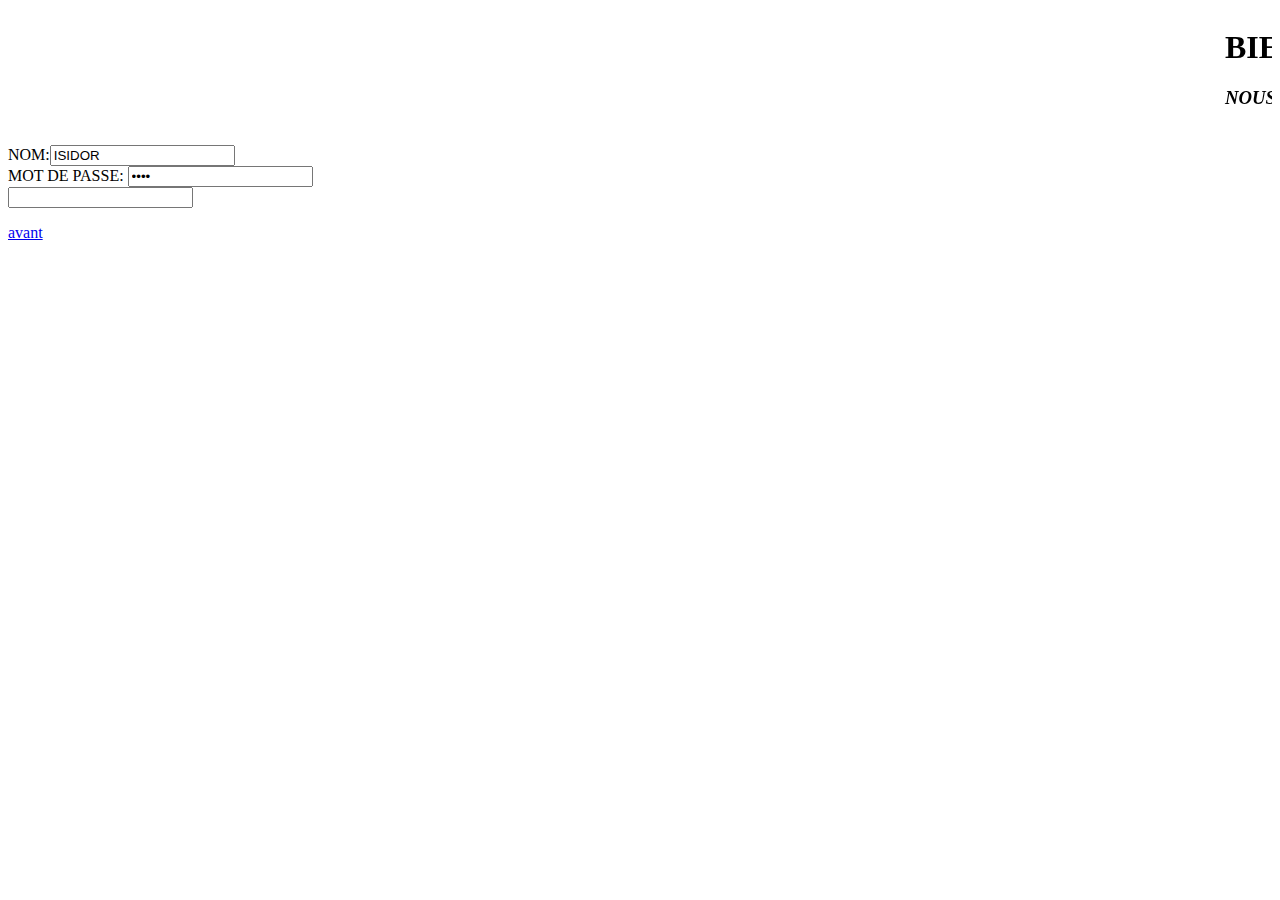
<file: Portfolio  Kaouvoun/kao1.html>
<html><head>
    <title>kao1</title>
</head>
<body>
 <P>  <fontcolor="green"> <marquee>  <h1>BIENVENU DANS LA SALLE DE GENIE LOGICEL ET BASE DE DONNEE</h1>
   <I> <h3> NOUS VOUS SOUHAITONS LA BIENVENU ENCORE DE PLUS</h3></I>
 </p></marquee>
 
 <form>
  
   NOM:<input type="text"size="20" value="ISIDOR"cols="4"><br>
  MOT DE PASSE: <input type="password"value="1999"><BR>
  <input type="textarea" cols="4" rows="4"><BR>

 </form>
 <a href="page3.html" title="avant">avant</a>
 
</body>
</html>
</file>
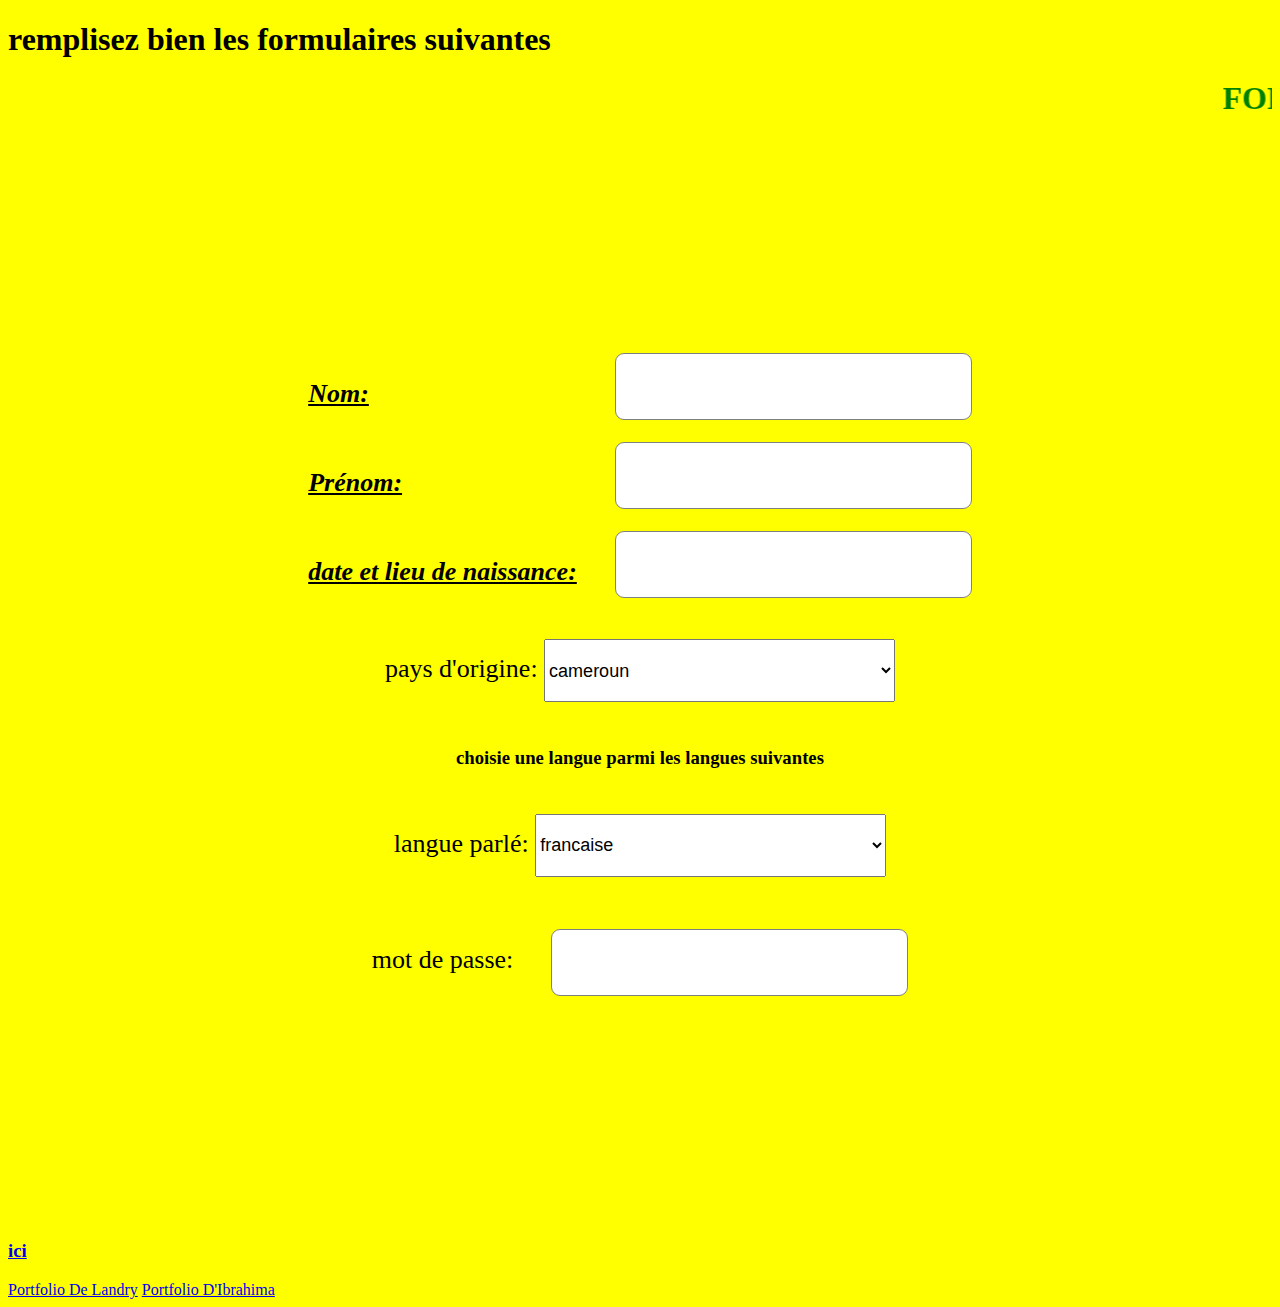
<file: Portfolio  Kaouvoun/kaouvoun isidor.html>
<!DOCTYPE html>
<html>
<head>
	<title>formulaire d'inscription</title>
	<link rel="stylesheet" type="text/css" href="style.css"
</head>
<body bgcolor="yellow">
	<div id="tout"
	 <center>
	
	<header><h1> remplisez bien les formulaires suivantes</h1></header>

	<healder><b> <h1><font color=" green"><marquee><blink>FORMULAIRE D'INSCRIPTION</blink></marquee></font></h1></b></center></healder>
	<form>
		<b> <i><u><font size="20px">
		
		<div class="input"><p>Nom:                        </p>    <input type="text"></div>
		<div class="input"><p>Prénom:                     </p>    <input type="text"></div>
		<div class="input"><p>date et lieu de naissance:  </p>    <input type="text"></div>
	</font> </u></i> </b>
	<p>pays d'origine:     
	<select>
		<option> cameroun</option>
		<option>tchad</option>
		<option> nigeria</option>
	</select></p>
	<h3> choisie une langue parmi les langues suivantes</h3> 
	<p>
		
		langue parlé:
		<select>
		             <option>francaise</option>
		             <option>anglaise</option>
		             <option>arabe</option>
		</select>
		</p>
	<p> mot de passe:<input type="pass word" name="mot de passe"></p>
	</form>
	
	
	<a href="page.html" title="ici"><h3>ici</h3></a>
	<a href="../PortfolioDeLandry/portfolioDeLandry.html">Portfolio De Landry</a>
	<a href="../portfolio_ibrahima/Portfolio.html">Portfolio D'Ibrahima</a>


	</div>
</body>
</html>
</file>
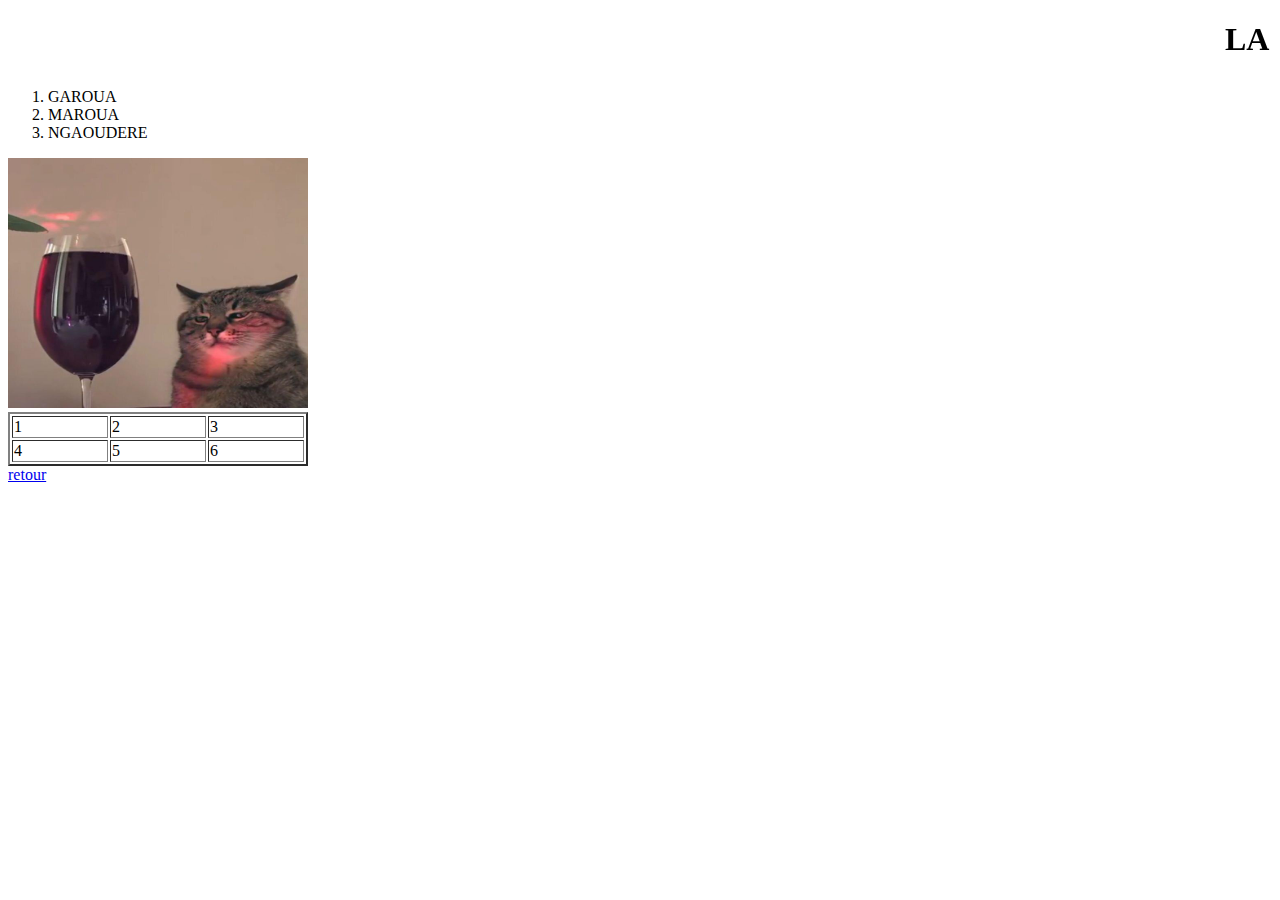
<file: Portfolio  Kaouvoun/page.html>
<!DOCTYPE html>
<html>
<head>
	<title> essai de la programmation </title>
	<style>
		
	</style>
	
</head>
<body>
	<h1><marquee><bkink>LA PROMMATION WED</bkink></marquee></h1>
	<ol>
		<li>GAROUA
		<li>MAROUA
		<li>NGAOUDERE
	</ol>
	<img src="im.jpg" alt="description de l'image" width="300" height="250">
	<table border="2" width="300" heigth="300">
		<tr>
			<td>1</td>
			<td>2</td>
			<td>3</td>
		</tr>
		<tr>
			<td>4</td>
			<td>5</td>
			<td>6</td>
		</tr>
	</table>
	<a href="kao1.html">retour</a>
</body>
</html>
</file>
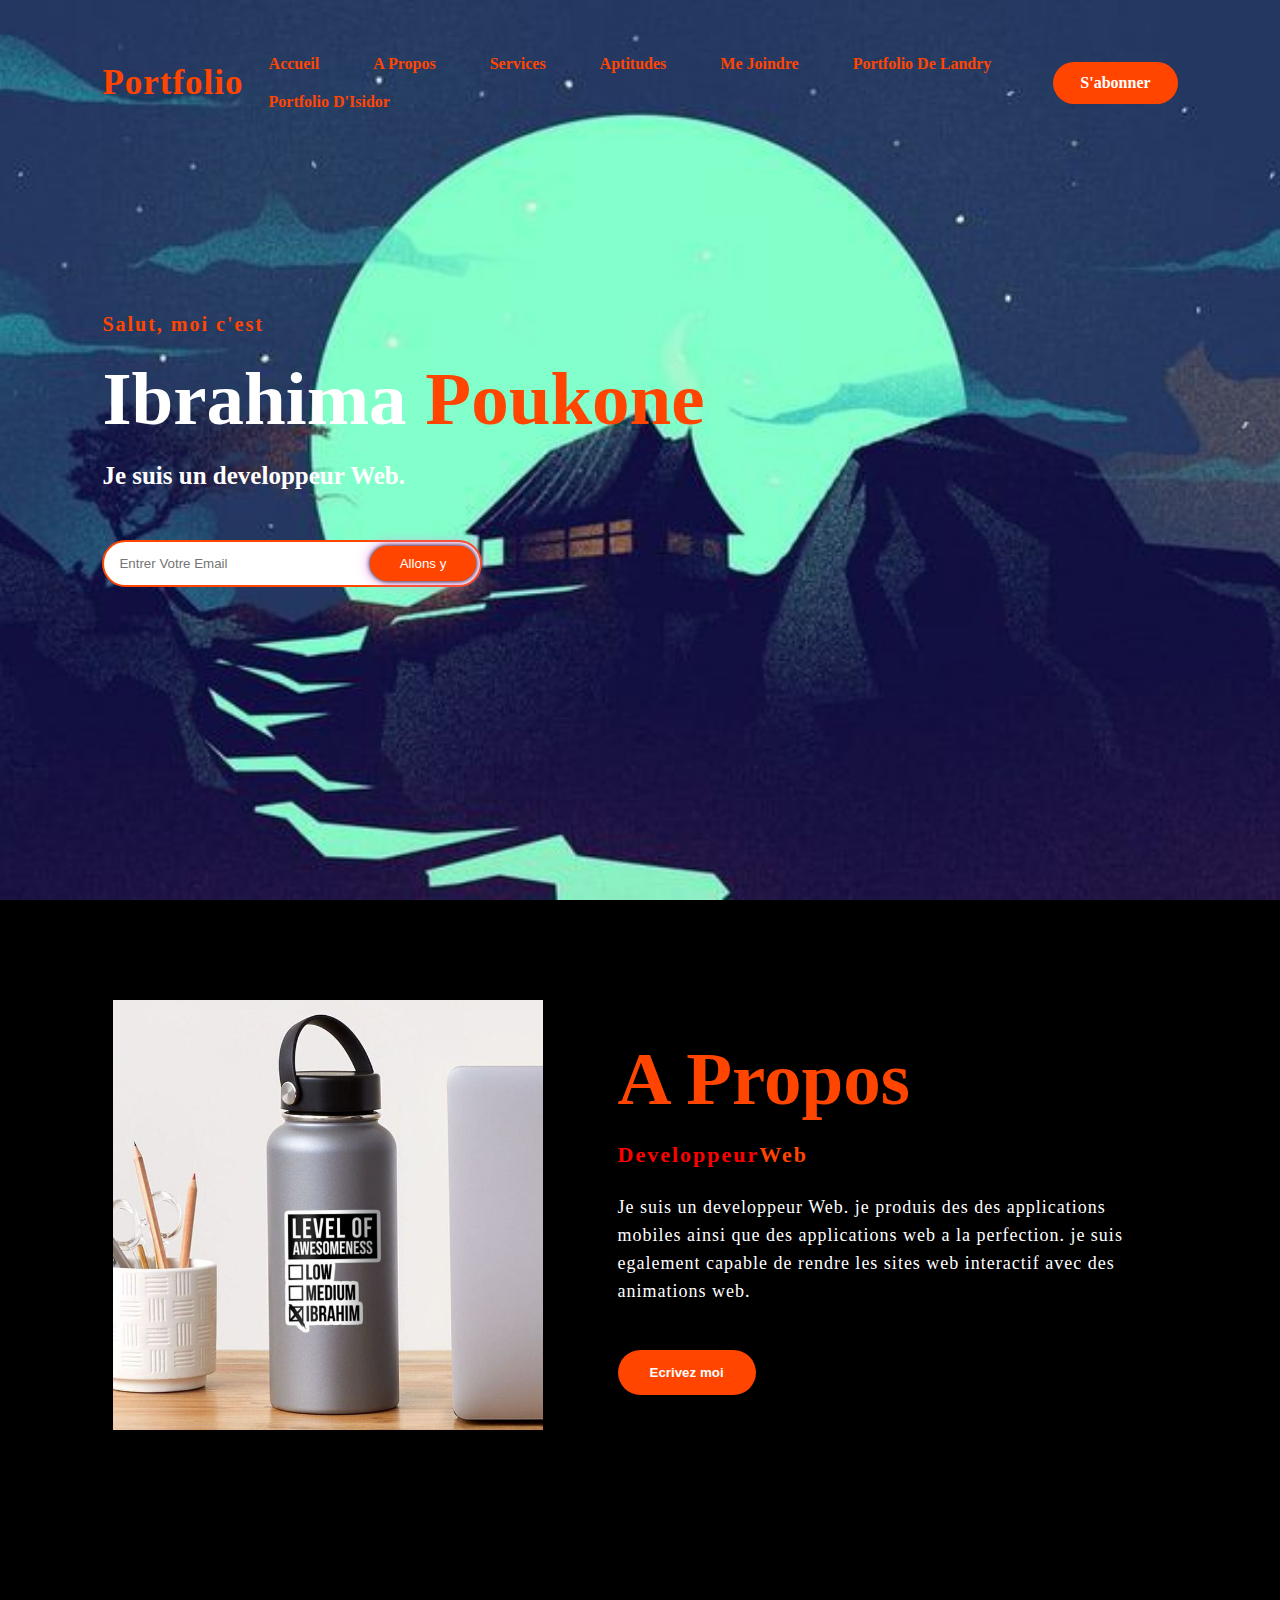
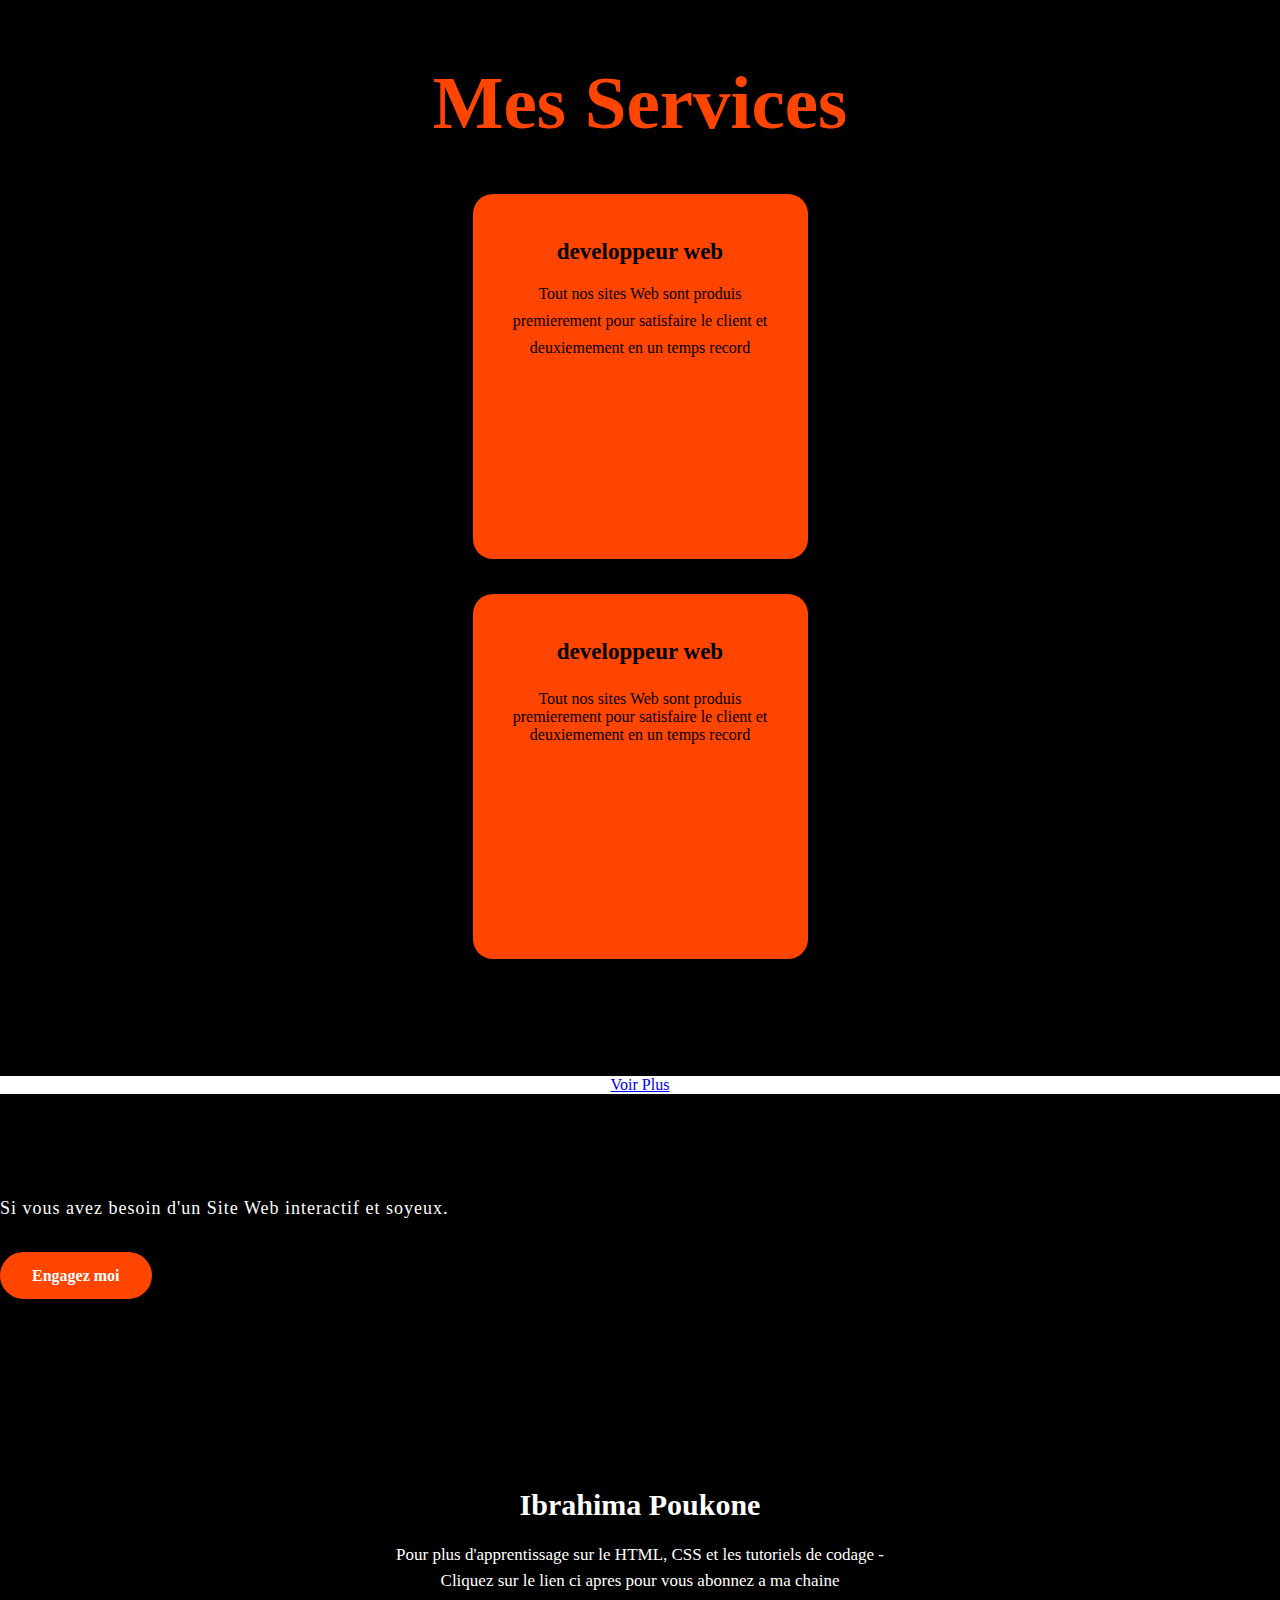
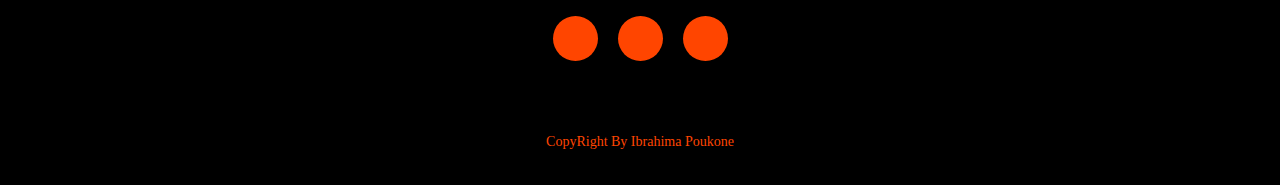
<file: portfolio_ibrahima/Portfolio.html>
<!DOCTYPE html>
<html lang="fr">
<head>
    <meta charset="UTF-8">
    <meta http-equiv="X-UA-Compatible" content="IE=edge">
    <meta name="viewport" content="width=device-width, initial-scale=1.0">
    <title>Portfolio Website</title>
    <link rel="preconnect" href="https://fonts.gstatic.com">
    <link rel="stylesheet" type="text/css" href="//fonts.googleapis.com/css?family=Josefin+Sans">
    <link rel="stylesheet" type="text/css" href="style.css">
    <link rel="stylesheet" href="https://cdnjs.cloudflare.com/ajax/libs/font-awesome/6.1.1/css/all.min.css" integrity="sha512-KfkfwYDsLkIlwQp6LFnl8zNdLGxu9YAA1QvwINks4PhcElQSvqcyVLLD9aMhXd13uQjoXtEKNosOWaZqXgel0g==" crossorigin="anonymous" referrerpolicy="no-referrer" />
</head>
<body>

    <div class="hero">
        <nav>
            <h2 class="logo">Portfolio</h2>
            <ul>
               <li><a href="#">Accueil</a></li>
               <li><a href="#about">A propos</a></li>
               <li><a href="#service">Services</a></li>
               <li><a href="#service">Aptitudes</a></li>
               <li><a href="#Me joindre">Me joindre</a></li>
               <li><a href="../PortfolioDeLandry/portfolioDeLandry.html">Portfolio de Landry</a></li>
               <li><a href="../Portfolio  Kaouvoun/kaouvoun isidor.html">Portfolio d'Isidor</a></li>
            </ul>
            <a href="#" class="btn">S'abonner</a>
        </nav>

        <div class="content">
            <h4>Salut, moi c'est </h4>
            <h1>Ibrahima<span> Poukone</span></h1>
            <h3>Je suis un developpeur Web.</h3>
            <div class="newslatter">
                <form>
                    <input type="email" name="email" id="mail" placeholder="Entrer Votre Email">
                    <input type="submit" name="soumettre" value="Allons y">
                </form>     
            </div>
        </div>
    </div>
    <section class="about" id="about">
        <div class="main">
            <img src="backg.jpg" alt="backg">
            <div class="about-text">
                <h2>A propos</h2>
                <h5>developpeur<span>Web</span></h5>
                <p>Je suis un developpeur Web. je produis des des applications mobiles
                    ainsi que des applications web a la perfection. je suis egalement capable 
                    de rendre les sites web interactif avec des animations web. 
                </p>
                <button type="button">Ecrivez moi</button>
            </div>

        </div>
    </section> 
    <div class="service" id="service">
        <div class="title">
            <h2>Mes Services</h2>   
        </div>
        <div class="box">
            <div class="card">
                <i class="fas fa-bars"></i>
                <h5>developpeur web</h5>
                <div class="pra">
                    <p>Tout nos sites Web sont produis premierement pour satisfaire le client 
                        et deuxiemement en un temps record
                    </p>
                </div>
            </div>
        </div>
                    <div class="box">
                        <div class="card">
                            <i class="fa fa-code"></i>
                            <h5>developpeur web</h5>
                            <div class="pra">
                            </div>
                                <p>Tout nos sites Web sont produis premierement pour satisfaire le client 
                                    et deuxiemement en un temps record
                                </p>
                        </div>
                        </div>
                    </div>
                                
                                
                    <p style="text-align: center;">
                      <a class="button" href="#">Voir Plus</a>
                    </p>
                </div> 
            </div>
        </div>
        
    </div> 
    <div class="Mejoindre" id="Me joindre">
        <p>Si vous avez besoin d'un Site Web interactif et soyeux.</p>
        <a class="button-two" href="#">Engagez moi</a>
    </div>
    <footer>
        <p>Ibrahima Poukone</p>
        <p>Pour plus d'apprentissage sur le HTML, CSS et les tutoriels de codage - Cliquez sur le lien ci apres pour vous abonnez a ma chaine</p>
        <div class="social">
            <a href="#"><i class="fab fa-facebook-f"></i></a>
            <a href="#"><i class="fab fa-instagram"></i></a>
            <a href="#"><i class="fab fa-dribbble"></i></a>
        </div>
        <p class="end">CopyRight By Ibrahima Poukone</p>

    </footer>
    
</body>
</html>
</file>
<file: Portfolio  Kaouvoun/style.css>
p{
    font-size:  26px;
}

form{
    display: flex;
    flex-direction: column;
    justify-content: center;
    align-items: center;
    font-size: 16px;
    padding: 200PX;
}
.input{
    display: flex;
    justify-content: space-around;
    display: flex;
    justify-content: space-between;
    font-size: 22px;
    margin-top: 7px;
}
 input{
    border: solid 1px gray;
    border-radius: 9px;
    width: 39vh;
    height: 7vh;
    margin-left: 38px;
    font-size: 18px;
}
select{
    width: 39vh;
    height: 7vh;
    font-size: 18px;
    
}
body{
   flood-color: teal;
}
</file>
<file: portfolio_ibrahima/style.css>
*{
    padding: 0;
    margin: 0;
    font-family: , 'Josefin Sans', sans-serif; Sans-serif;
    box-sizing: border-box;
 }
 .hero{
     height: 100vh;
     width: 100%;
     background-image:url( background.jpg);
     background-size: cover;
     background-position: center;
 }
 nav{
     display: flex;
     align-items: center;
     justify-content: space-between ;
     padding-top: 45px;
     padding-left: 8%;
     padding-right: 8%;     
 }
 .logo{
     color: orangered ;
     font-size: 35px;
     letter-spacing: 1px;
     cursor: pointer;
 } 
 nav ul li{
     list-style-type: none;
     display: inline-block; 
     padding: 10px  25px;   
 }
 nav ul li a{
     color: orangered;
     text-decoration: double;
     font-weight: bold;
     text-transform: capitalize;
 }
 nav ul li a:hover{
     color: black;
     transition: .4s ;
 }
 .btn{
     background-color: orangered;
     color: white;
     text-decoration: double;
     border: 2px solid transparent;
     font-weight: bold;
     padding: 10px 25px;
     border-radius: 30px;
     transition: transform .4s;
 }
 .btn:hover{
     transform: scale(1.2);
 }
 .content{
     position: absolute;
     top: 50%;
     left: 8%;transform: translateY(-50%);
 }
 h1{
     color: white;
     margin: 20px 0px 20px;
     font-size: 75px;
 }
 h3{
     color: white;
     font-size: 25px;
     margin-bottom: 50px;
 }
 h4{
     color: orangered;
     font-size: 20px;
     letter-spacing: 2px;
 }
 .newslatter form{
     width: 380px;
     max-width: 100%;
     position: relative;
 }
 .newslatter form input:first-child{
     display: inline-block;
     width: 100%;
     padding: 14px 130px 14px 15px;
     border: 2px solid orangered;
     outline: none;
     border-radius: 30px;
 }
 .newslatter form input:last-child{
     position: absolute;
     display: inline-block;
     outline: none;
     border: none;  
     padding: 10px 30px;
    border-radius: 30px;
    background-color: orangered;   
    color: white;
    box-shadow: 0px 0px 5px black,0px 0px 15px violet;
    top: 6px;
    right: 6px;
 }
 span{
     color: orangered;
 }
 .about{
  width: 100%;
  padding: 100px 0px;
  background-color: black;   
 }
 .about img{
     height: auto;
     width: 430px;
 }
 .about-text{
     width: 550px;  
 }
 .main{
     width: 1130px;
     max-width: 95%;
     margin: 0 auto;
     display: flex;
     align-items: center;
     justify-content: space-around;  
 }
 .about-text h2{
     color: orangered;
     font-size: 75px;
     text-transform: capitalize;
     margin-bottom: 20px;
 }
 .about-text h5{
     color: red;
     letter-spacing: 2px;
     font-size: 22px;
     margin-bottom: 25px;
     text-transform: capitalize;
 }
 .about-text p{
     color: white;
     letter-spacing: 1px;
     line-height: 28px;
     font-size: 18px;
     margin-bottom: 45px;
 }
 button{
     background-color:orangered ;
     color: white;
     text-decoration: none;
     border: 2px solid transparent ;
     font-weight: bold;
     padding: 13px 30px;
     border-radius: 30px;
     transition: .4s;
 }
 button:hover{
     background-color: transparent;
     border: 2px solid orangered;
     cursor: pointer;
 }
.service{
    background: black;
    width: 100%;
    padding: 100px 0px;
}
.title h2{
    color: orangered;
    font-size: 75px;
    width: 1130px;
    margin: 30px auto;
    text-align: center;
}
.box{
    display: flex;
    justify-content: center; 
    align-items: center;
    min-height: 400px;
}
.card{
    height: 365px;
    width: 335px;
    padding: 20px 35px;
    background: orangered;
    border-radius: 20px;
    margin: 15px;
    position: relative;
    overflow: hidden;
    text-align: center;

}
.card i{
    font-size: 50px;
    display: block;
    text-align: center;
    margin:25px 0px ;
}
h5{
    color: black;
    font-size: 23px;
    margin-bottom: 15px;
}
.pra{
    font-size: 16px;
    line-height: 27px;
    margin-bottom: 25px;
}
.card.button{
    background-color:orangered ;
     color: white;
     text-decoration: none;
     border: 2px solid transparent ;
     font-weight: bold;
     padding: 13px 30px;
     border-radius: 30px;
     transition: .4s;
}
.contact-me{
    width: 100%;
    height: 290px;
    background: orangered;
    display: flex;
    align-items: center;
    flex-direction: column;
    justify-content: center;
}
.contact-me p{
    color: white;
    font-size: 30px;
    font-weight: bold;   
}
.contact-me .button-two{
    background-color:orangered ;
    color: white;
    text-decoration: none;
    border: 2px solid transparent ;
    font-weight: bold;
    padding: 13px 30px;
    border-radius: 30px;
    transition: .4s; 
}
.contact-me .button-two:hover{
    background-color: transparent;
    border: 2px solid orangered;
    cursor: pointer;
}
footer{
    position: relative;
    width: 100% ;
    height: 400px;
    background: black;
    display: flex;
    flex-direction: column;
    align-items: center;
    justify-content: center;  
}
footer p:nth-child(1){
    font-size:30px ;
    color: white;
    margin-bottom: 20px;
    font-weight: bold;  
}
footer p:nth-child(2){
    color: white;
    font-size: 17px;
    width: 500px;
    text-align: center;
    line-height: 26px;
}
.social{
    display: flex;
}
.social a{
    width: 45px;
    height: 45px;
    display: flex;
    align-items: center;
    justify-content: center;
    background: orangered;
    border-radius: 50%;
    margin: 22px 10px;
    color: white;
    text-decoration: none;
    font-size: 20px;   
}
,.social a:hover{
    transform: scale(1.3);
    transition: .3s;   
}
.end{
    position: absolute;
    color:orangered ;
    bottom: 35px;
    font-size: 14px;
}
.Mejoindre p{
    color: white;
    letter-spacing: 1px;
    line-height: 28px;
    font-size: 18px;
    margin-bottom: 45px;
}
.Mejoindre a{
    background-color:orangered ;
    color: white;
    text-decoration: none;
    border: 2px solid transparent ;
    font-weight: bold;
    padding: 13px 30px;
    border-radius: 30px;
    transition: .4s;
    text-align: center;
}
.Mejoindre{
    width: 100%;
    padding: 100px 0px;
    background-color: black;
}
</file>
